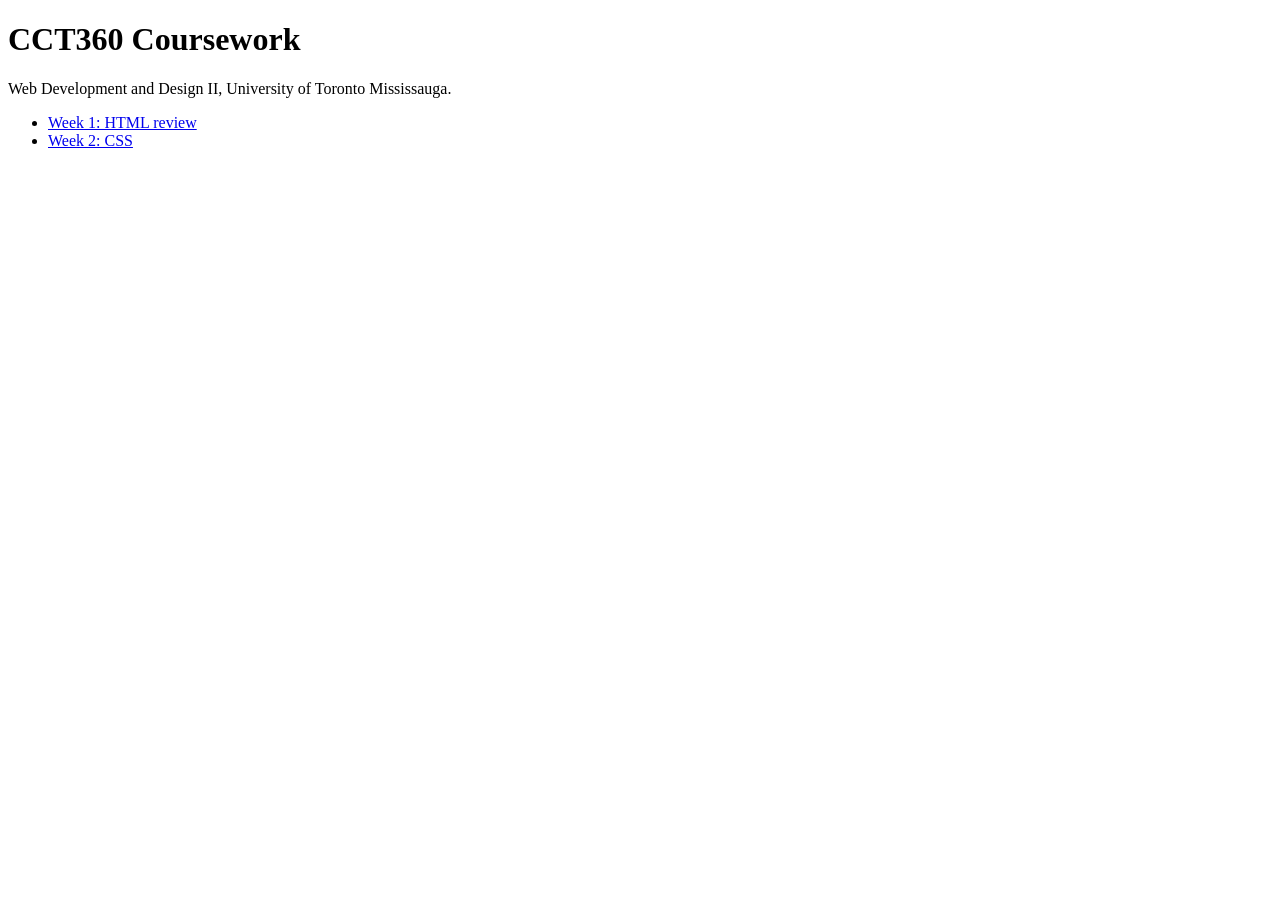
<file: index.html>
<!DOCTYPE html>
<html lang="en">
<head>
	<meta charset="UTF-8">
	<meta name="viewport" content="width=device-width, initial-scale=1.0">
	<title>CCT360 - Dani</title>
</head>
<body>
	<h1>CCT360 Coursework</h1>
	<p>Web Development and Design II, University of Toronto Mississauga.</p>
	<ul>
		<li><a href="week01/index.html">Week 1: HTML review</a></li>
		<li><a href="week02/index.html">Week 2: CSS</a></li>
	</ul>
</body>
</html>
</file>
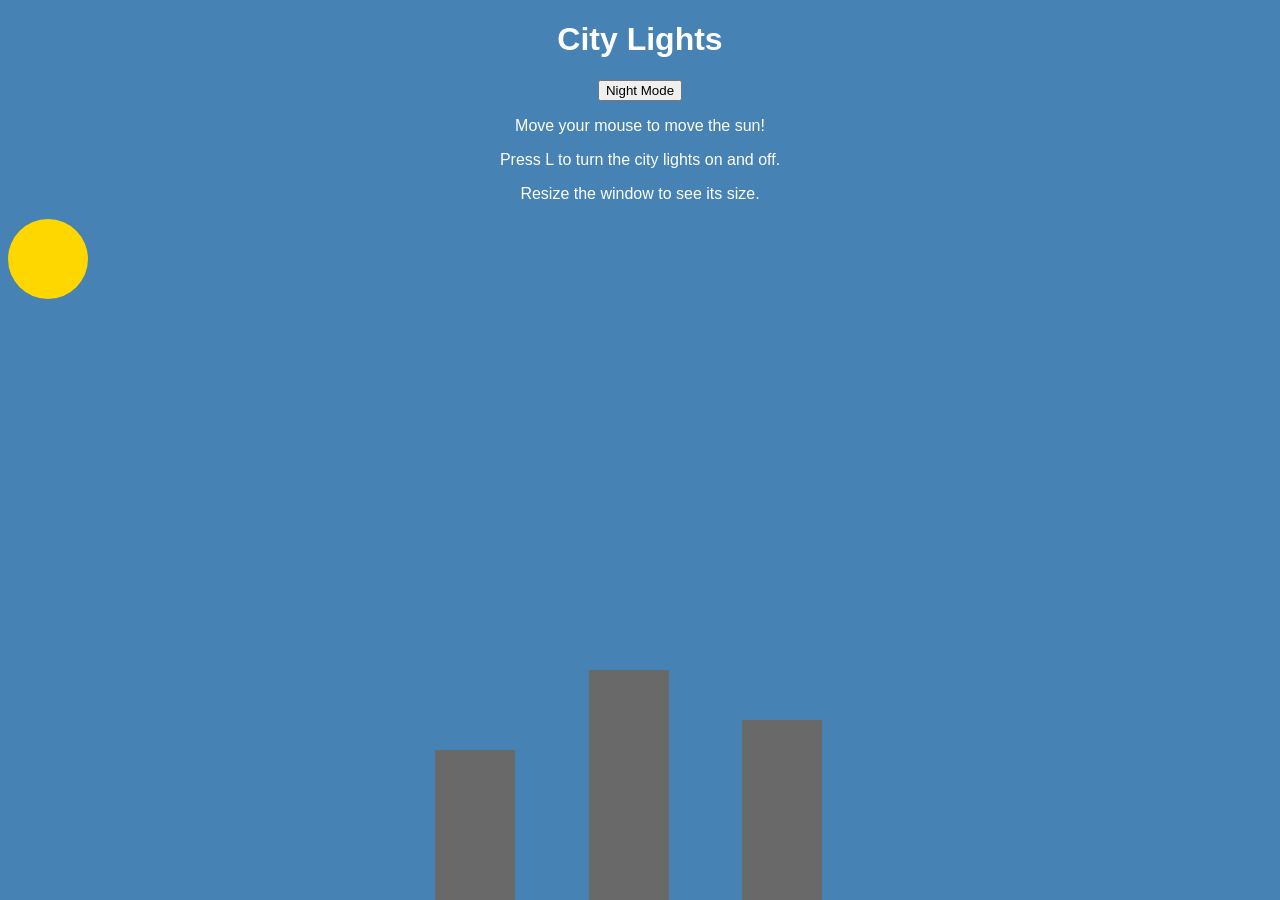
<file: CCT360/lab2/index.html>
<!DOCTYPE html>
<html lang="en">
  <head>
    <meta charset="UTF-8" />
    <title>City Lights</title>
    <link rel="stylesheet" href="style.css" />
  </head>
  <body>
    <h1>City Lights</h1>
    <button id="btn">Night Mode</button>
    <p>Move your mouse to move the sun!</p>
           <p>Press L to turn the city lights on and off.</p>
       <p id="size">Resize the window to see its size.</p>
    <div id="sun"></div>
    <div class="building" style="left: 34%; height: 150px"></div>
    <div class="building" style="left: 46%; height: 230px"></div>
    <div class="building" style="left: 58%; height: 180px"></div>
    <script src="script.js"></script>
  </body>
</html>
</file>
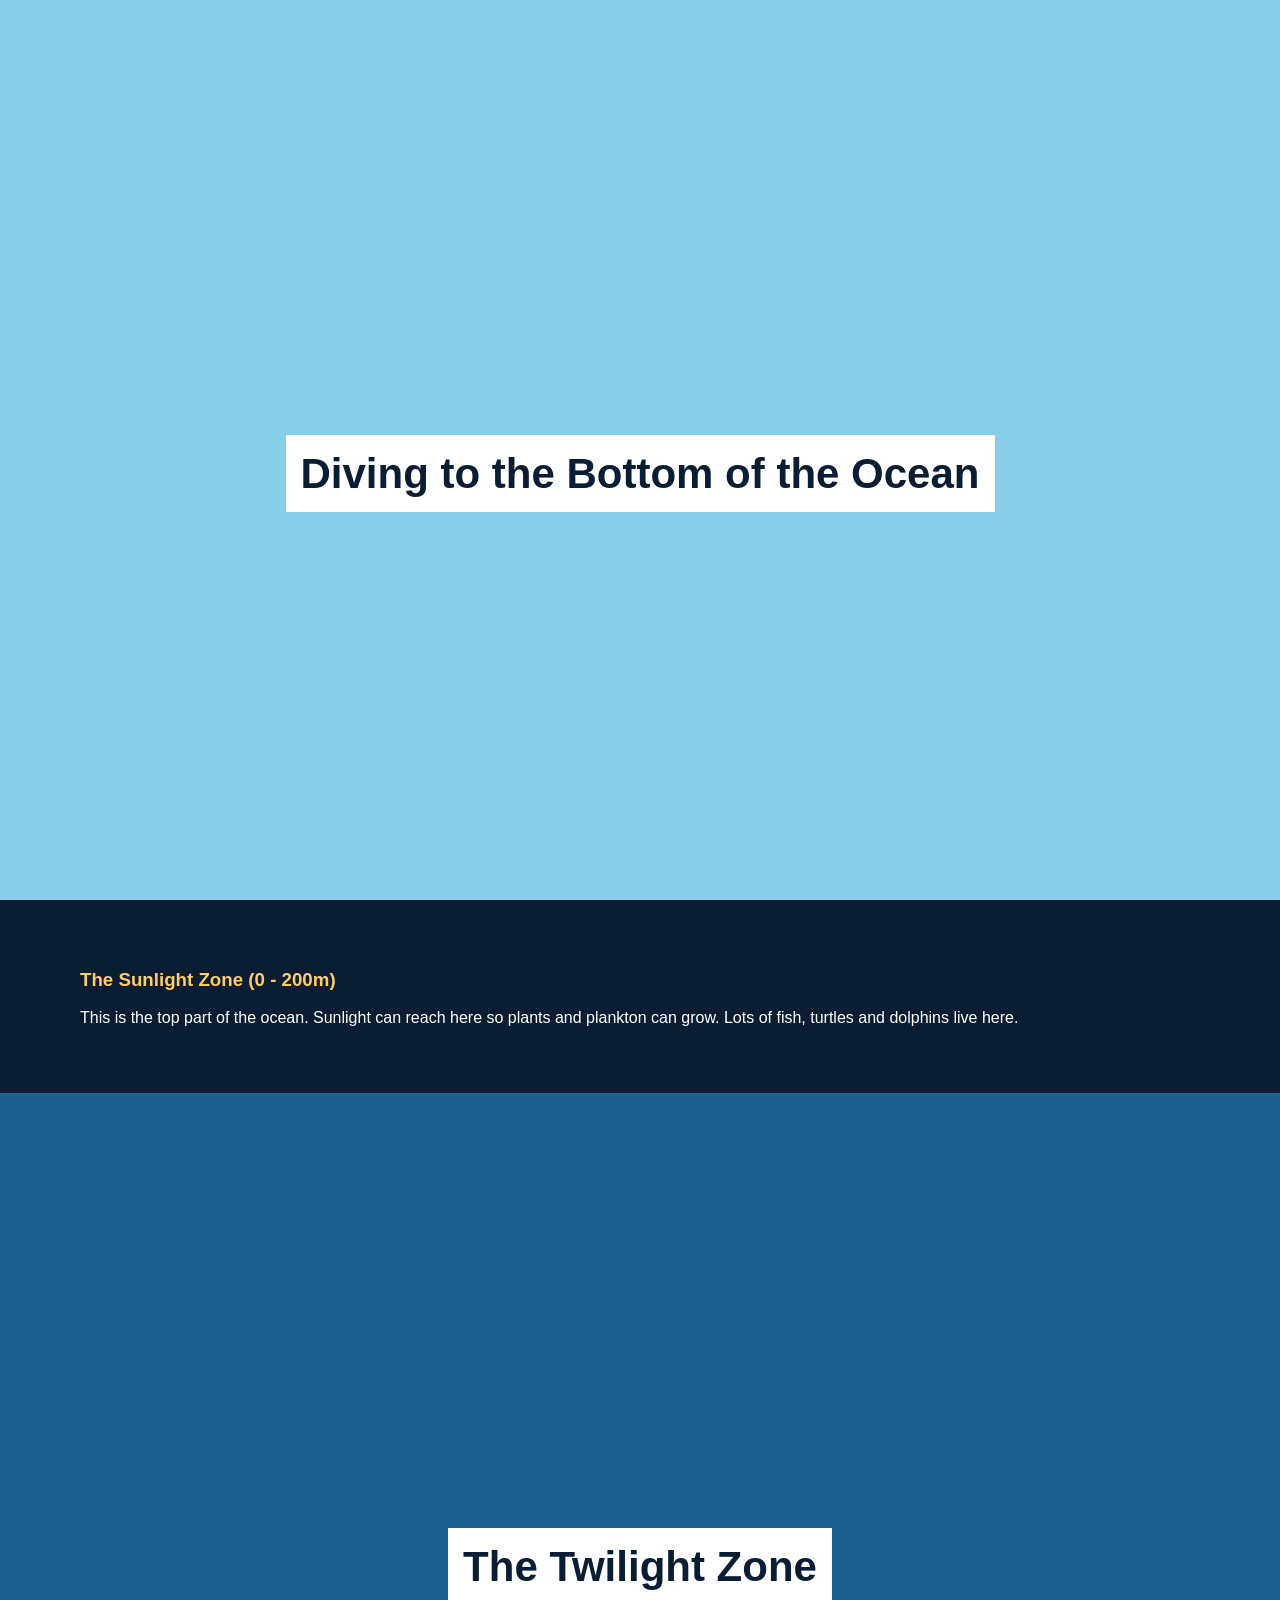
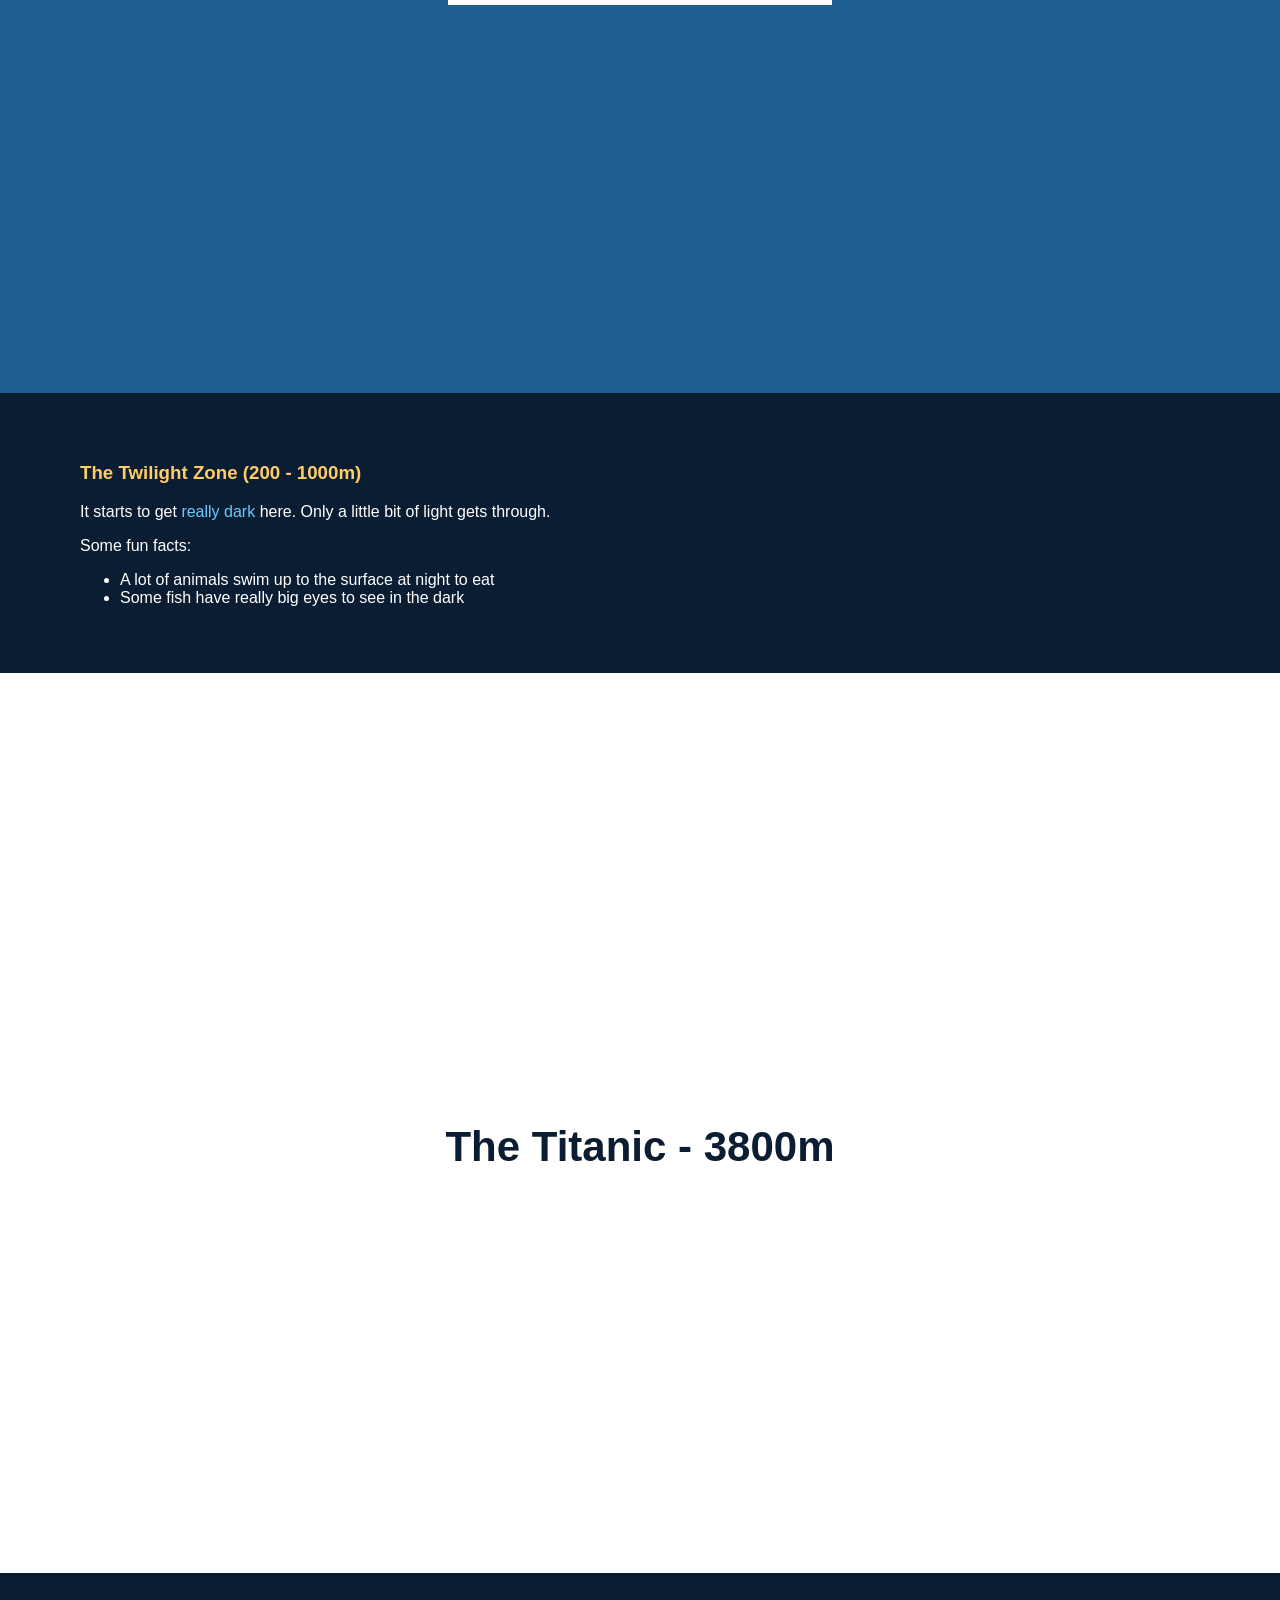
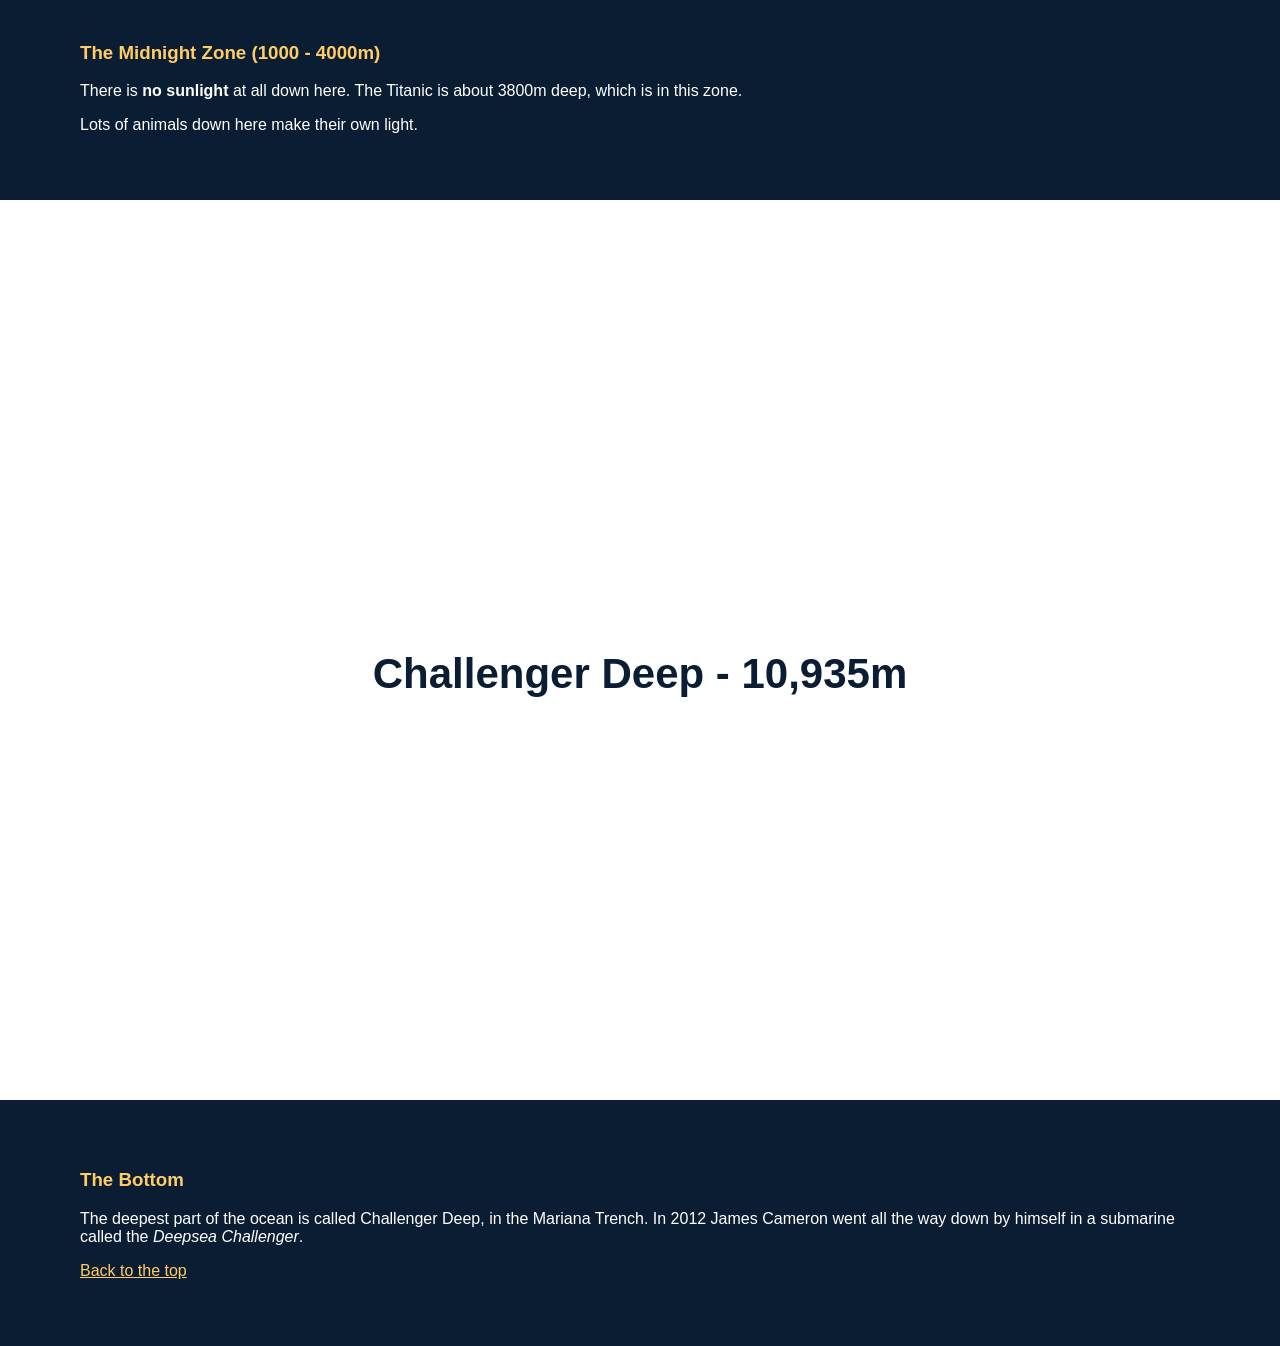
<file: CCT360/week1lab/index.html>
<!DOCTYPE html>
<html>
<head>
    <title>Scroll to Tell - The Deep Ocean</title>
    <link rel="stylesheet" type="text/css" href="style.css">
</head>
<body>

    <div class="section-1">
        <div class="caption">
            <span class="caption-text">Diving to the Bottom of the Ocean</span>
        </div>
    </div>

    <div class="section-text">
        <h3>The Sunlight Zone (0 - 200m)</h3>
        <p>This is the top part of the ocean. Sunlight can reach here so plants and plankton can grow. Lots of fish, turtles and dolphins live here.</p>
    </div>

    <div class="section-2">
        <div class="caption">
            <span class="caption-text">The Twilight Zone</span>
        </div>
    </div>

    <div class="section-text">
        <h3>The Twilight Zone (200 - 1000m)</h3>
        <p>It starts to get <span class="blue">really dark</span> here. Only a little bit of light gets through.</p>
        <p>Some fun facts:</p>
        <ul>
            <li>A lot of animals swim up to the surface at night to eat</li>
            <li>Some fish have really big eyes to see in the dark</li>
        </ul>
    </div>

    <div class="section-3">
        <div class="caption">
            <span class="caption-text">The Titanic - 3800m</span>
        </div>
    </div>

    <div class="section-text">
        <h3>The Midnight Zone (1000 - 4000m)</h3>
        <p>There is <strong>no sunlight</strong> at all down here. The Titanic is about 3800m deep, which is in this zone.</p>
        <p>Lots of animals down here make their own light.</p>
    </div>

    <div class="section-4">
        <div class="caption">
            <span class="caption-text">Challenger Deep - 10,935m</span>
        </div>
    </div>

    <div class="section-text">
        <h3>The Bottom</h3>
        <p>The deepest part of the ocean is called Challenger Deep, in the Mariana Trench. In 2012 James Cameron went all the way down by himself in a submarine called the <em>Deepsea Challenger</em>.</p>
        <p><a href="#">Back to the top</a></p>
    </div>

</body>
</html>
</file>
<file: CCT360/lab2/style.css>
body {
  background-color: steelblue;
  color: white;
  font-family: Arial, sans-serif;
  text-align: center;
  overflow: hidden;
}

#sun {
  position: absolute;
  width: 80px;
  height: 80px;
  border-radius: 50%;
  background-color: gold;
}

.building {
  position: absolute;
  bottom: 0;
  width: 80px;
  background-color: dimgray;
}
</file>
<file: CCT360/week1lab/style.css>
html, body {
    height: 100%;
    margin: 0;
    font-family: "Helvetica Neue", Arial, sans-serif;
}

.section-1, .section-2, .section-3, .section-4 {
    height: 100%;
    background-position: center;
    background-repeat: no-repeat;
    background-size: cover;
    background-attachment: fixed;
    position: relative;
}

.section-1 {
    background-color: #87ceeb;
}

.section-2 {
    background-color: #1e6091;
}

.section-3 {
    background-image: url("images/Titanic.png");
}

.section-4 {
    background-image: url("images/Submarine.png");
}

.caption {
    position: absolute;
    top: 50%;
    left: 0px;
    width: 100%;
    text-align: center;
}

.caption-text {
    background-color: white;
    color: #0b1d33;
    font-size: 42px;
    font-weight: bold;
    padding: 15px;
    transition: transform 0.5s, background-color 0.5s;
}

.caption-text:hover {
    transform: scale(1.1);
    background-color: #ffcc66;
}

.section-text {
    padding: 50px 80px;
    background-color: #0b1d33;
    color: white;
}

.section-text h3 {
    color: #ffcc66;
}

.blue {
    color: #66ccff;
}

a {
    color: #ffcc66;
}
</file>
